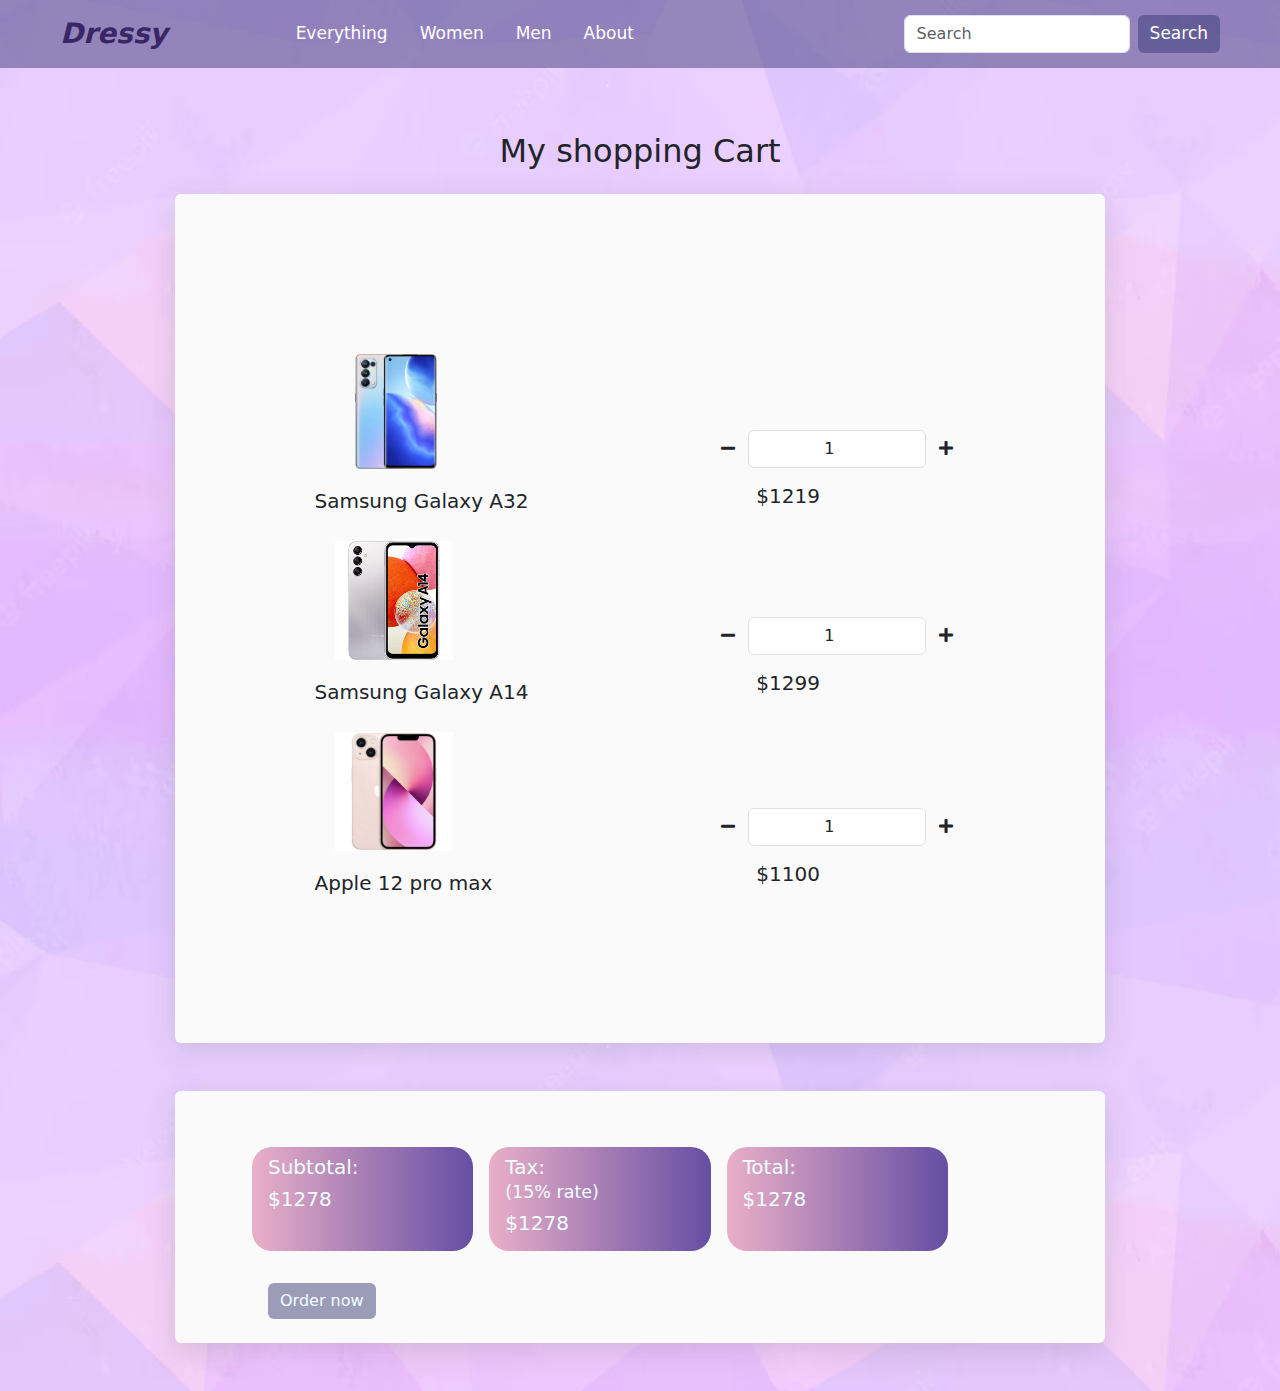
<file: index.html>
<!DOCTYPE html>
<html lang="en">

<head>
    <meta charset="UTF-8">
    <meta http-equiv="X-UA-Compatible" content="IE=edge">
    <meta name="viewport" content="width=device-width, initial-scale=1.0">
    <link rel="stylesheet" href="https://cdn.jsdelivr.net/npm/bootstrap@5.2.3/dist/css/bootstrap.min.css">
    <link href="https://cdnjs.cloudflare.com/ajax/libs/font-awesome/5.11.2/css/all.css" rel="stylesheet" />
    <title>Document</title>
</head>

<body>


    <style>
        body {
            background-image: url(images/back.jpg);
            background-repeat: no-repeat;
            background-size: cover;
            background-blend-mode: multiply;

        }


        .text-blue {
            color: rgb(57, 38, 101);
            font-size: 28px;
        }

        .text-secondari {
            color: rgba(9, 9, 9, 0.721);

        }

        .text-second {
            color: rgba(9, 9, 9, 0.584);

        }

        .text-white {
            color: white;
            font-size: 17px;
            font-weight: 200;
        }

        .text-red {
            color: rgb(176, 41, 41);
            font-size: 20px;
            font-weight: 500;

        }

        .text {
            color: white;
            ;
        }

        .bg-tran {
            background-color: transparent;
        }

        .bg-whit {
            background-color: rgb(208, 232, 240);
        }

        .bg-red {
            background-color: rgb(179, 40, 40);
            color: rgb(255, 255, 255);
        }

        .bg-g {
            background-color: rgba(52, 52, 112, 0.47);
            color: azure;
        }

        .bg {
            background: #654ea3;
            background: -webkit-linear-gradient(to right, #eaafc8, #654ea3);
            background: linear-gradient(to right, #eaafc8, #654ea3);
            color: azure;
            border-radius: 20px;
        }

        .bg-gr {
            background-color: rgba(176, 176, 180, 0.822);
        }

        .nav-item :hover {
            background-color: rgba(52, 52, 112, 0.47);
            color: azure;
            border: 0;
            border-radius: 100px;
            letter-spacing: 2px;
            overflow: hidden;
            transition: all 0.5s ease-in-out;
        }

        .btn-outline-success:hover {
            background-color: rgba(52, 52, 112, 0.657);
            color: azure;
            border: 0;
        }

        .s {
            height: auto;
            width: 43%;
            padding: 20px;
        }


        .s1 {
            height: auto;
            width: 33%;
            padding: 20px;
            margin-left: 20px;
        }

        .removeIcon {
            top: -81px;
            width: 8%;
            position: relative;
            right: -106%;
        }
    </style>

    <body>
        <header>
            <nav class="navbar navbar-expand-lg bg-g px-5">
                <div class="container-fluid">
                    <a class="navbar-brand fw-bold fs-8 text-blue" href="indexc.html"><i>Dressy</i></a>

                    <button class="navbar-toggler" type="button" data-bs-toggle="collapse"
                        data-bs-target="#navbarSupportedContent" aria-controls="navbarSupportedContent"
                        aria-expanded="false" aria-label="Toggle navigation">
                        <span class="navbar-toggler-icon"></span>
                    </button>

                    <div class="collapse navbar-collapse " id="navbarSupportedContent">
                        <ul class="navbar-nav me-auto mb-2 mb-lg-0 ms-md-5 ps-md-5">
                            <li class="nav-item px-md-2">
                                <a class="nav-link active text-white" aria-current="page" href="#">Everything</a>
                            </li>
                            <li class="nav-item px-md-2">
                                <a class="nav-link text-white" href="#">Women</a>
                            </li>
                            <li class="nav-item px-md-2">
                                <a class="nav-link text-white " href="#">Men</a>
                            </li>
                            <li class="nav-item px-md-2">
                                <a class="nav-link text-white" href="#">About</a>
                            </li>

                        </ul>
                        <form class="d-flex" role="search">
                            <input class="form-control me-2" type="search" placeholder="Search" aria-label="Search">
                            <button class="btn btn-outline-success border-0 bg-g text-white  "
                                type="submit">Search</button>
                        </form>
                    </div>
                </div>
            </nav>
        </header>



        <section>
            <div class="container py-5">
                <h2 class="py-3 text-center">My shopping Cart</h2>
                <div class="cart">
                    <div class="col-md-12 col-lg-10 mx-auto">
                        <div class="rounded div-1 "
                            style="background-color: rgb(250, 250, 250);padding: 15%;box-shadow: rgba(100, 100, 111, 0.2) 0px 7px 29px 0px;">
                            <div class="cart-item ">
                                <div class="row justify-content-around">
                                    <div class="col-md-7 center-item">
                                        <img src="images/p-5.webp" class="img-fluid s1" alt="">
                                        <h5>Samsung Galaxy A32</h5>
                                    </div>

                                    <div class="col-md-5 center-item">
                                        <div class="inputGroup number">
                                            <div class="d-flex mt-md-5 pt-md-5 py-3">
                                                <button id="glass-minus" class="btn button"><i
                                                        class="fas fa-minus"></i></button>
                                                <input id="glass-number" type="number" min="0"
                                                    class="form-control text-center" value="1">
                                                <button id="glass-plus" class="btn btn-default"><i
                                                        class="fas fa-plus"></i></button>
                                            </div>
                                        </div>
                                        <h5 class="ps-5">$<span id="glass-total">1219</span> </h5>
                                        <!-- <img src="images/1828843.png" alt="" class="removeIcon"> -->
                                    </div>

                                </div>
                            </div>


                            <div class="cart-item">
                                <div class="row">
                                    <div class="col-md-7 center-item mx-auto">
                                        <img class="img-fluid s" src="images/p-3 - Copy.jpg" alt="">
                                        <h5>Samsung Galaxy A14</h5>
                                    </div>
                                    <div class="col-md-5 center-item">
                                        <div class="inputGroup number">
                                            <div class="d-flex mt-md-5 pt-md-5 py-3">
                                                <button id="glass1-minus" class="btn button"><i
                                                        class="fas fa-minus"></i></button>
                                                <input id="glass1-number" type="number" min="0"
                                                    class="form-control text-center" value="1">
                                                <button id="glass1-plus" class="btn btn-default"><i
                                                        class="fas fa-plus"></i></button>
                                            </div>
                                        </div>
                                        <h5 class="ps-5">$<span id="glass1-total">1299</span> </h5>

                                    </div>
                                </div>
                            </div>
                            <div class="cart-item">
                                <div class="row">
                                    <div class="col-md-7 center-item mx-auto">
                                        <img class="img-fluid s" src="images/p-1 - Copy.jpg" alt="">
                                        <h5>Apple 12 pro max</h5>
                                    </div>
                                    <div class="col-md-5 center-item">
                                        <div class="inputGroup number">
                                            <div class="d-flex mt-md-5 pt-md-5 py-3">
                                                <button id="glass2-minus" class="btn button"><i
                                                        class="fas fa-minus"></i></button>
                                                <input id="glass2-number" type="number" min="0"
                                                    class="form-control text-center" value="1">
                                                <button id="glass2-plus" class="btn btn-default"><i
                                                        class="fas fa-plus"></i></button>
                                            </div>
                                        </div>
                                        <h5 class="ps-5">$<span id="glass2-total">1100</span> </h5>

                                    </div>
                                </div>
                            </div>
                        </div>
                        <div class="mt-5 pt-5 rounded div-1"
                            style="background-color: rgb(250, 250, 250);padding-left: 10%;box-shadow: rgba(100, 100, 111, 0.2) 0px 7px 29px 0px;">
                            <div class="cart-item pt-5">
                                <div class="row g-5">


                                    <div class="col-md-3 m-2 bg py-2 px-3 ">
                                        <h5>Subtotal: </h5>
                                        <h5>$<span id="sub-total">1278</span> </h5>

                                    </div>

                                    <div class="col-md-3 m-2 bg py-2 px-3  ">
                                        <h5>Tax: <br> <small>(15% rate)</small></h5>
                                        <h5>$<span id="tax">1278</span> </h5>

                                    </div>

                                    <div class="col-md-3 m-2 bg py-2 px-3 ">
                                        <h5>Total:</h5>
                                        <h5>$<span id="total">1278</span></h5>
                                    </div>
                                </div>
                            </div>
                            <div class="col-md-12 pt-4 pb-4">
                                <button type="button" class="btn bg-g border-0 orderNow btn-primary"
                                    data-bs-toggle="modal" data-bs-target="#exampleModal">
                                    Order now
                                </button>
                                <div class="modal fade " id="exampleModal" tabindex="-1"
                                    aria-labelledby="exampleModalLabel" aria-hidden="true">
                                    <div class="modal-dialog">
                                        <div class="modal-content">
                                            <div class="modal-header">
                                                <h1 class="modal-title fs-5" id="exampleModalLabel"></h1>
                                                <button type="button" class="btn-close" data-bs-dismiss="modal"
                                                    aria-label="Close"></button>
                                            </div>
                                            <div style="color: rgb(28, 115, 44);" class="modal-body fs-4 text-center">
                                                You order received successfully.
                                                <h4 class="text-red">Thank you for staying with us.</h4>
                                            </div>
                                            <div class="modal-footer">
                                                <button type="button" class="btn btn-secondary bg-red"
                                                    data-bs-dismiss="modal">Close</button>

                                            </div>
                                        </div>
                                    </div>
                                </div>
                            </div>
                        </div>
                    </div>
                </div>
            </div>
        </section>

        <script src="cart.js"></script>
        <script src="https://cdn.jsdelivr.net/npm/bootstrap@5.2.3/dist/js/bootstrap.bundle.min.js"></script>
    </body>

</html>
</file>
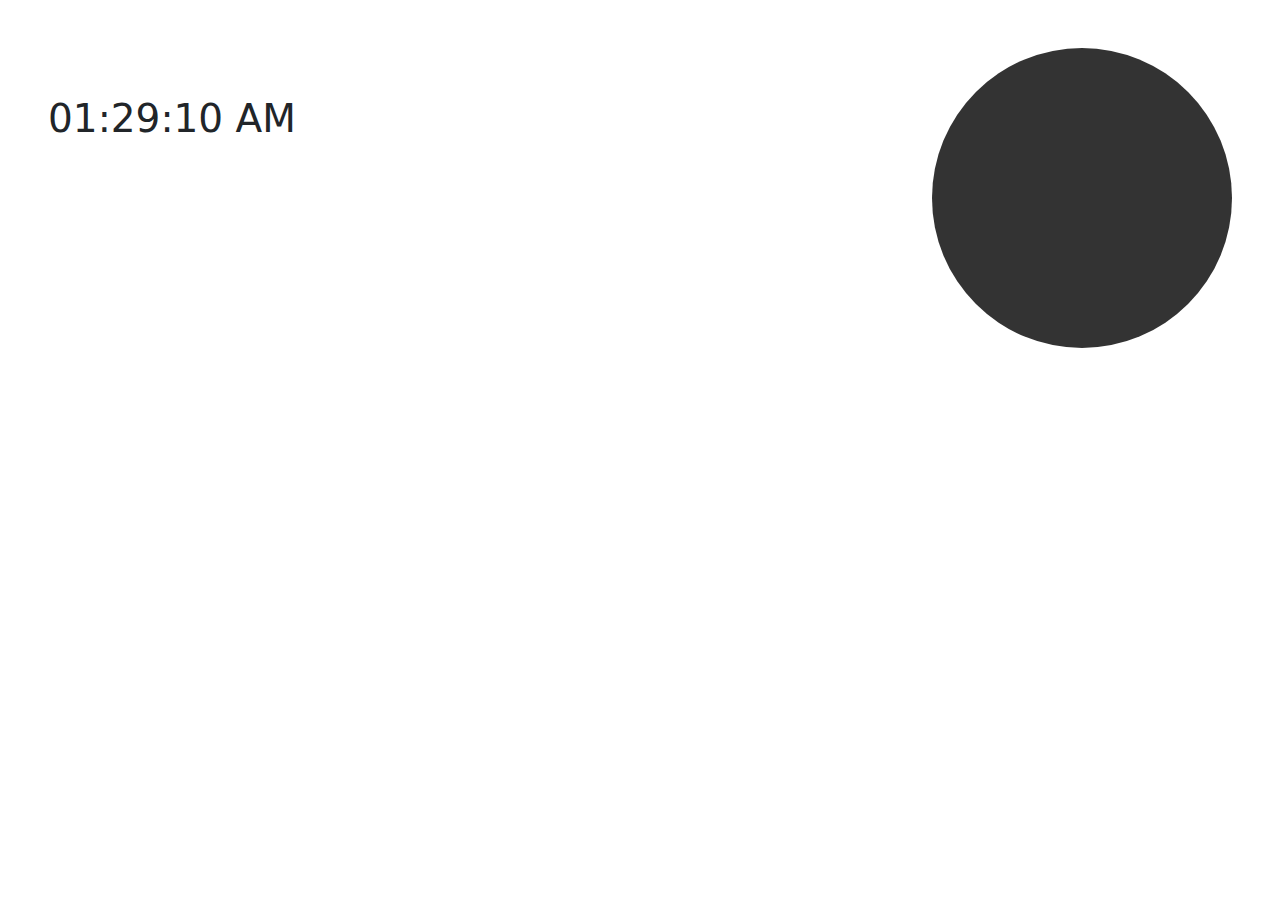
<file: indexc.html>
<!DOCTYPE html>
<html lang="en">

<head>
    <meta charset="UTF-8">
    <meta http-equiv="X-UA-Compatible" content="IE=edge">
    <meta name="viewport" content="width=device-width, initial-scale=1.0">
    <link rel="stylesheet" href="https://cdn.jsdelivr.net/npm/bootstrap@5.2.3/dist/css/bootstrap.min.css">
    <title>Clock</title>
</head>

<style>
    h1 {
        text-align: center;
        font-size: 39px;
    }
</style>


<body>
    <div class="clocks" style="display: flex; flex-direction: row; justify-content: space-between;">
        <div class="p-5 mt-5 ">
            <h1 id="clock"></h1>
        </div>
        <div class="p-5 " id="clockk">
            <canvas id="canvas" width="300" height="300" style="background-color:#333;border-radius: 50%;">
            </canvas>
        </div>
        <script src="clock.js"></script>
    </div>

</body>

</html>
</file>
